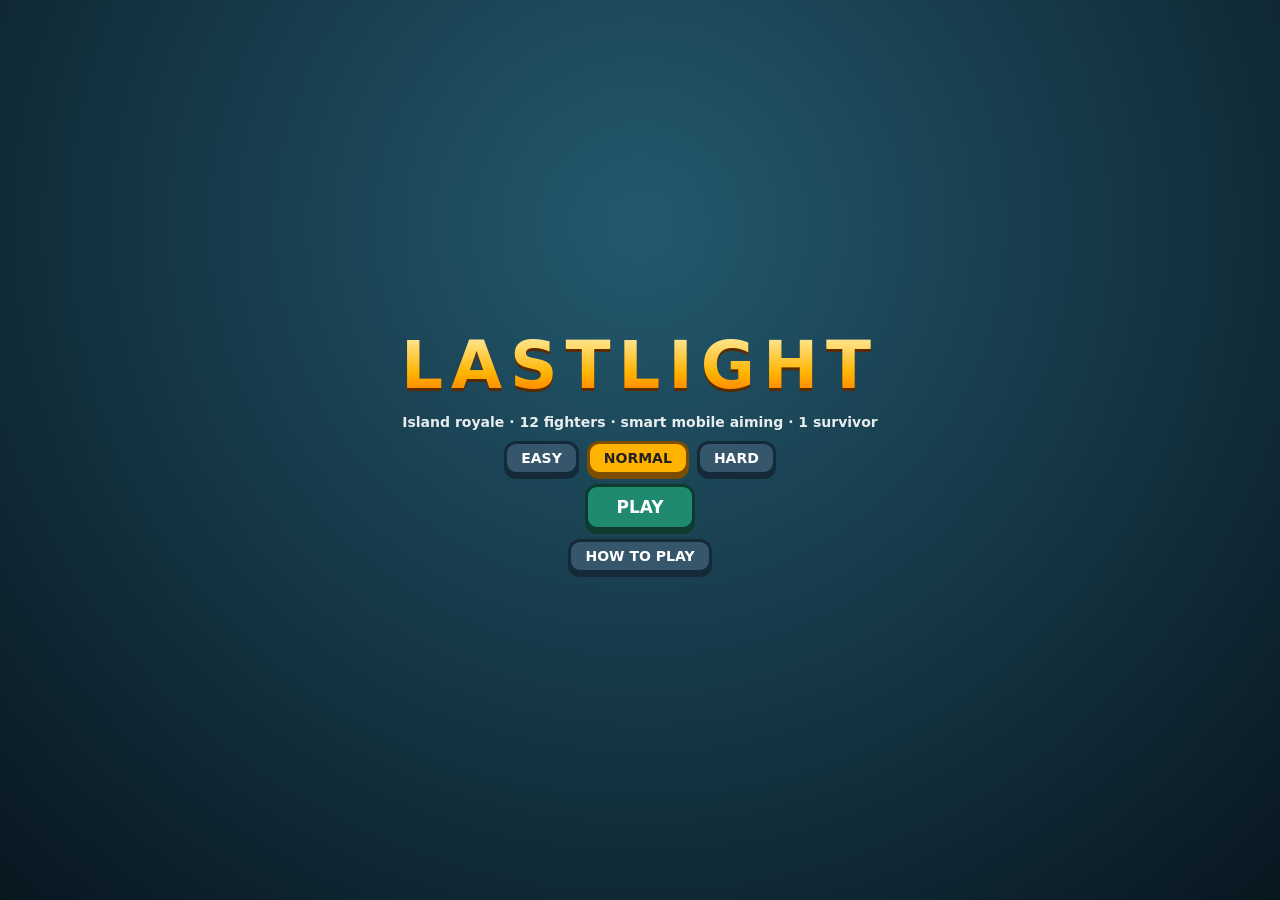
<file: index.html>
<!DOCTYPE html><html lang="en"><head><meta charset="utf-8"><meta name="viewport" content="width=device-width,initial-scale=1,maximum-scale=1,user-scalable=no,viewport-fit=cover"><title>LASTLIGHT</title><style>
html,body{margin:0;height:100%;overflow:hidden;background:#2b7aa8;font:600 15px system-ui,sans-serif;color:#fff;-webkit-user-select:none;user-select:none;-webkit-touch-callout:none}
canvas{position:fixed;inset:0;width:100%;height:100%;touch-action:none;display:block}
#ov,#rot{position:fixed;inset:0;display:flex;flex-direction:column;align-items:center;justify-content:center;gap:9px;text-align:center;box-sizing:border-box;padding:env(safe-area-inset-top) env(safe-area-inset-right) env(safe-area-inset-bottom) env(safe-area-inset-left)}
#ov{background:radial-gradient(circle at 50% 25%,#23596e,#08161f)}#ov.p{background:rgba(5,15,22,.8)}#ov.h{display:none}
#rot{display:none;background:#08161f;font-size:20px;z-index:9}@media(orientation:portrait){#rot{display:flex}}
h1{margin:0;font:900 clamp(34px,9vw,66px) system-ui;letter-spacing:.12em;background:linear-gradient(#fff6c0,#ffb300 60%,#ff6a00);-webkit-background-clip:text;background-clip:text;color:transparent;filter:drop-shadow(0 3px 0 #5a2a00)}
p{margin:0;opacity:.9;max-width:560px;font-size:14px;line-height:1.35}
button{font:800 17px system-ui;color:#fff;background:#1f8a70;border:3px solid #0d3b2e;border-radius:12px;padding:10px 28px;box-shadow:0 4px 0 #0d3b2e}
button.s{background:#35566b;border-color:#142a38;box-shadow:0 4px 0 #142a38;padding:6px 14px;font-size:14px}button.on{background:#ffb300;color:#222;border-color:#7a4d00;box-shadow:0 4px 0 #7a4d00}button:active{transform:translateY(3px)}.r{display:flex;gap:8px}
</style></head><body><canvas id="c"></canvas><div id="ov"></div><div id="rot">Rotate your phone to landscape</div><script>
'use strict';
const $=i=>document.getElementById(i),cv=$('c'),cx=cv.getContext('2d'),ov=$('ov'),R=Math.random,TAU=6.2832,
cl=(v,a,b)=>v<a?a:v>b?b:v,rr=(a,b)=>a+R()*(b-a),D=(a,b)=>Math.hypot(a.x-b.x,a.y-b.y),
angD=(a,b)=>{let d=a-b;while(d>3.1416)d-=TAU;while(d<-3.1416)d+=TAU;return d},
hit=(a,b,m)=>a.x<b.x+b.w+m&&a.x+a.w+m>b.x&&a.y<b.y+b.h+m&&a.y+a.h+m>b.y,
cr=(x,y,q,r)=>(x-cl(x,r.x,r.x+r.w))**2+(y-cl(y,r.y,r.y+r.h))**2<q*q,
fmt=s=>{s=Math.max(0,Math.ceil(s));return(s/60|0)+':'+('0'+s%60).slice(-2)},
C=1500,IR=1420,SK=[.3,.55,.8],DN=['EASY','NORMAL','HARD'];
const WD={pick:{n:'Pickaxe',rate:.45,mag:1,rel:0,ammo:'',rng:56,mel:1,len:0},
pistol:{n:'Pistol',dmg:16,rate:.28,mag:12,rel:1.1,ammo:'l',spr:.05,spd:950,rng:520,pel:1,len:16,f:300},
smg:{n:'SMG',dmg:9,rate:.075,mag:30,rel:1.5,ammo:'l',spr:.1,spd:950,rng:420,pel:1,len:22,f:240},
ar:{n:'Rifle',dmg:15,rate:.12,mag:30,rel:1.9,ammo:'m',spr:.06,spd:1150,rng:720,pel:1,len:30,f:190},
shot:{n:'Shotgun',dmg:9,rate:.85,mag:6,rel:2.3,ammo:'s',spr:.2,spd:850,rng:300,pel:7,len:30,f:110},
snipe:{n:'Sniper',dmg:75,rate:1.3,mag:4,rel:2.6,ammo:'h',spr:.006,spd:2300,rng:1400,pel:1,len:40,f:90}},
RAR=[{n:'Common',c:'#b0bec5',m:1,w:50},{n:'Uncommon',c:'#66bb6a',m:1.12,w:28},{n:'Rare',c:'#42a5f5',m:1.25,w:14},{n:'Epic',c:'#ab47bc',m:1.4,w:6},{n:'Legendary',c:'#ffb300',m:1.6,w:2}],
PERS=[{dm:.45,ag:.9,hl:35,lr:450,c:'#e5533d'},{dm:1.1,ag:.35,hl:60,lr:550,c:'#4c8be0'},{dm:.7,ag:.25,hl:75,lr:650,c:'#3fb68b'},{dm:.8,ag:.5,hl:55,lr:950,c:'#e0a62b'}],
PH=[{r:950,h:60,s:40,d:1},{r:620,h:45,s:35,d:2},{r:380,h:35,s:28,d:4},{r:200,h:30,s:22,d:6},{r:60,h:20,s:15,d:9}],
LOC=[{n:'Ashen Harbor',x:C,y:2450,c:'#4f6f9f',k:5},{n:'Pinewatch',x:800,y:950,c:'#8b6b45',k:6},{n:'Rustyard',x:2250,y:900,c:'#b5582d',k:5},{n:'Echo Station',x:C,y:C,c:'#7d5cbc',k:4},{n:'Crown Hill',x:2250,y:2050,c:'#6f7782',k:5}],
RD=[[3,0],[3,1],[3,2],[3,4]],NM=['Nova','Rex','Vee','Kilo','Juno','Orb','Taz','Mira','Bolt','Echo','Fang'],
walls=[],bld=[],obs=[],items=[],chests=[],built=[],bullets=[],parts=[],feed=[],ents=[],LY=[walls,built],
cam={x:C,y:C},inp={fire:0,fe:0},ptr=new Map(),KY={};
let W=1,H=1,dpr=1,Z=1,U=40,SR=60,S='menu',diff=1,how=0,T=0,last=0,hint=0,hitT=0,port=0,p=null,zone=null,AC=null,vo=0,B={},SA={t:0,r:0,b:0,l:0},toast={t:0,s:''},autoFire=true,aimAssist=true,lockTarget=null;
try{const v=localStorage.getItem('ll_d');if(v!==null)diff=cl(+v|0,0,2);const af=localStorage.getItem('ll_auto');if(af!==null)autoFire=af==='1';const aa=localStorage.getItem('ll_assist');if(aa!==null)aimAssist=aa==='1'}catch(_){}
const wr=()=>{let q=R()*100;for(let i=0;i<5;i++)if((q-=RAR[i].w)<0)return i;return 0},
rl=fw=>{const q=R();if(fw||q<.3){const t=['smg','ar','ar','shot','snipe','pistol'][R()*6|0];return{k:'w',t,r:wr(),mg:WD[t].mag}}
 if(q<.62){const t='lmsh'[R()*4|0];return{k:'a',t,n:t==='s'?8:t==='h'?6:30}}return R()<.55?{k:'m',n:1}:{k:'p',n:1}};
/* ---------- audio ---------- */
function initAudio(){if(!AC)try{AC=new(window.AudioContext||window.webkitAudioContext)()}catch(_){}if(AC&&AC.state==='suspended')AC.resume().catch(()=>{})}
function snd(f,d,t,v,sl){try{if(!AC||vo>10)return;const o=AC.createOscillator(),g=AC.createGain(),n=AC.currentTime;o.type=t||'square';o.frequency.setValueAtTime(f,n);if(sl)o.frequency.exponentialRampToValueAtTime(Math.max(30,f*sl),n+d);g.gain.setValueAtTime(v||.04,n);g.gain.exponentialRampToValueAtTime(.0001,n+d);o.connect(g);g.connect(AC.destination);o.start(n);o.stop(n+d);vo++;o.onended=()=>vo--}catch(_){}}
/* ---------- world ---------- */
function house(b){const t=12,g=74,s=R()*4|0,{x,y,w,h,c}=b,wl=(X,Y,A,E)=>walls.push({x:X,y:Y,w:A,h:E,c}),
 sg=(i,X,Y,L,hz)=>{if(i!==s){hz?wl(X,Y,L,t):wl(X,Y,t,L);return}const o=rr(.2,.8)*(L-g)|0;if(hz){wl(X,Y,o,t);wl(X+o+g,Y,L-o-g,t)}else{wl(X,Y,t,o);wl(X,Y+o+g,t,L-o-g)}};
 sg(0,x,y,w,1);sg(2,x,y+h-t,w,1);sg(3,x,y,h,0);sg(1,x+w-t,y,h,0);if(w>190)wl(x+w*.35|0,y+h/2-6|0,w*.3|0,12)}
function genWorld(){for(const L of LOC){let n=0,t=0;while(n<L.k&&t++<90){const w=rr(150,250)|0,h=rr(130,200)|0,x=L.x+rr(-360,360)-w/2|0,y=L.y+rr(-300,300)-h/2|0,b={x,y,w,h,c:L.c};
 if(Math.hypot(x+w/2-C,y+h/2-C)>IR-170||bld.some(o=>hit(o,b,56)))continue;bld.push(b);house(b);n++}}}
function genMatch(){obs.length=items.length=chests.length=built.length=0;
 const ok=(x,y,m)=>Math.hypot(x-C,y-C)<IR-90&&!bld.some(b=>x>b.x-m&&x<b.x+b.w+m&&y>b.y-m&&y<b.y+b.h+m);
 for(let i=0,n=0;i<1200&&n<340;i++){let x,y;if(n<90){x=800+rr(-600,600);y=950+rr(-550,550)}else{const a=R()*TAU,d=Math.sqrt(R())*IR;x=C+Math.cos(a)*d;y=C+Math.sin(a)*d}
  if(ok(x,y,45)&&!obs.some(o=>Math.hypot(o.x-x,o.y-y)<70)){const k=n%4?1:0;obs.push({x,y,r:k?20:24,k,hp:k?5:7});n++}}
 for(const b of bld){chests.push({x:b.x+34,y:b.y+30,o:0});for(let i=1+(R()*2|0);i>0;i--)items.push({x:b.x+rr(40,b.w-40),y:b.y+rr(40,b.h-40),...rl()})}
 for(let i=0;i<70;i++){const a=R()*TAU,d=Math.sqrt(R())*(IR-120),x=C+Math.cos(a)*d,y=C+Math.sin(a)*d;if(ok(x,y,10))items.push({x,y,...rl()})}}
function resolve(e,r){for(const L of LY)for(const w of L){const nx=cl(e.x,w.x,w.x+w.w),ny=cl(e.y,w.y,w.y+w.h),dx=e.x-nx,dy=e.y-ny,q=dx*dx+dy*dy;if(q<r*r){if(q>1e-6){const d=Math.sqrt(q),k=(r-d)/d;e.x+=dx*k;e.y+=dy*k}else e.y-=r}}
 for(const o of obs){const dx=e.x-o.x,dy=e.y-o.y,m=r+o.r*.8;if(dx*dx+dy*dy<m*m){const d=Math.hypot(dx,dy)||1,k=(m-d)/d;e.x+=dx*k;e.y+=dy*k}}
 const dx=e.x-C,dy=e.y-C,d=Math.hypot(dx,dy);if(d>IR-30){const k=(IR-30)/d;e.x=C+dx*k;e.y=C+dy*k}}
function blockedAt(x,y){const t={x,y};resolve(t,16);return Math.abs(t.x-x)+Math.abs(t.y-y)>.5}
function segRect(x1,y1,x2,y2,r){if(Math.max(x1,x2)<r.x||Math.min(x1,x2)>r.x+r.w||Math.max(y1,y2)<r.y||Math.min(y1,y2)>r.y+r.h)return-1;
 const dx=x2-x1,dy=y2-y1;let a=0,b=1,q,s,t;for(let i=0;i<4;i++){q=i<1?-dx:i<2?dx:i<3?-dy:dy;s=i<1?x1-r.x:i<2?r.x+r.w-x1:i<3?y1-r.y:r.y+r.h-y1;
 if(q===0){if(s<0)return-1}else{t=s/q;if(q<0){if(t>b)return-1;if(t>a)a=t}else{if(t<a)return-1;if(t<b)b=t}}}return a}
function rayWall(x1,y1,x2,y2){let bt=2,bw=null;for(const L of LY)for(const w of L){const t=segRect(x1,y1,x2,y2,w);if(t>=0&&t<bt){bt=t;bw=w}}return bw?{t:bt,w:bw}:null}
function segCirc(x1,y1,x2,y2,cx_,cy,r){const dx=x2-x1,dy=y2-y1,l=dx*dx+dy*dy;let t=l?((cx_-x1)*dx+(cy-y1)*dy)/l:0;t=cl(t,0,1);const px=x1+dx*t-cx_,py=y1+dy*t-cy;return px*px+py*py<r*r}
/* ---------- combat ---------- */
const alive=()=>{let n=0;for(const e of ents)if(e.alive)n++;return n};
function spark(x,y,c,n){for(let i=0;i<n&&parts.length<200;i++){const a=R()*TAU,s=rr(40,200);parts.push({x,y,vx:Math.cos(a)*s,vy:Math.sin(a)*s,l:.3,c})}}
function noise(x,y,r,s){for(const b of ents)if(b.bot&&b!==s&&b.alive&&!b.bot.vis&&Math.hypot(b.x-x,b.y-y)<r&&R()<.6){b.bot.lk={x,y};b.bot.seen=0}}
function reload(e){const g=e.sl[e.cur];if(!g||e.rel>0)return;const w=WD[g.t];if(w.mel||g.mag>=w.mag||e.am[w.ammo]<=0)return;e.rel=w.rel;e.rg=g;e.hl=0;if(e===p)snd(140,.1,'triangle',.05)}
function shoot(e){const g=e.sl[e.cur];if(!g||!e.alive||e.cd>0||e.rel>0)return 0;const w=WD[g.t];
 if(w.mel){e.cd=w.rate;melee(e);return 1}
 if(g.mag<=0){reload(e);return 0}
 e.cd=w.rate*(e.bot?1.5-SK[diff]*.5:1);g.mag--;e.mf=.05;e.hl=0;
 for(let i=0;i<w.pel;i++){const a=e.a+(R()-.5)*2*(w.spr+e.err);bullets.push({x:e.x+Math.cos(e.a)*20,y:e.y+Math.sin(e.a)*20,vx:Math.cos(a)*w.spd,vy:Math.sin(a)*w.spd,l:w.rng/w.spd,dmg:w.dmg*RAR[g.r].m,o:e})}
 noise(e.x,e.y,650,e);if(e===p||D(e,p)<650)snd(w.f,.12,'sawtooth',.05,.4);if(g.mag<=0)reload(e);return 1}
function getAimTarget(){if(!p||!p.alive)return null;const g=p.sl[p.cur];if(!g)return null;const w=WD[g.t],range=w.mel?90:w.rng*.98,cone=w.mel?1.05:.72;let best=null,bs=Infinity;for(const e of ents){if(e===p||!e.alive)continue;const d=D(p,e);if(d>range||d<1)continue;const a=Math.atan2(e.y-p.y,e.x-p.x),delta=Math.abs(angD(a,p.a));if(delta>cone)continue;const wall=rayWall(p.x,p.y,e.x,e.y);if(wall&&wall.t<.985)continue;const score=delta*1.8+d/range*.35;if(score<bs){bs=score;best=e}}return best}
function melee(e){let h=0;for(const t of ents)if(t!==e&&t.alive&&D(e,t)<58&&Math.abs(angD(Math.atan2(t.y-e.y,t.x-e.x),e.a))<.9){hurt(t,22,e);h=1}
 for(let i=obs.length-1;i>=0;i--){const o=obs[i];if(D(e,o)<o.r+46&&Math.abs(angD(Math.atan2(o.y-e.y,o.x-e.x),e.a))<1){o.hp--;e.mats=Math.min(300,e.mats+(o.k?10:8));spark(o.x,o.y,o.k?'#7c5':'#aaa',5);if(e===p)snd(200,.07,'square',.05);if(o.hp<=0)obs.splice(i,1);h=1;break}}
 if(!h&&e===p)snd(110,.05,'triangle',.03)}
function hurt(e,d,s){if(!e.alive||S!=='play'||(s&&T<5))return;const a=Math.min(e.sh,d);e.sh-=a;e.hp-=d-a;e.hl=0;e.fl=.12;
 if(s&&s===p){p.dd+=d;hitT=.15;snd(900,.04,'square',.03)}if(e===p){snd(150,.1,'sawtooth',.07,.5);try{if(navigator.vibrate)navigator.vibrate(18)}catch(_){}}
 if(e.hp<=0){e.hp=0;e.alive=0;if(s&&s!==e)s.k++;feed.push({t:6,s:(s?s.nm:'The storm')+' eliminated '+e.nm});if(feed.length>4)feed.shift();drop(e);spark(e.x,e.y,'#f66',14);
  if(e===p)end(0);else if(p.alive&&alive()===1)end(1)}}
function drop(e){const at=()=>({x:e.x+rr(-26,26),y:e.y+rr(-26,26),cd:.6});
 for(let i=1;i<4;i++){const g=e.sl[i];if(g&&items.length<500)items.push({...at(),k:'w',t:g.t,r:g.r,mg:g.mag})}
 for(const t in e.am)if(e.am[t]>5)items.push({...at(),k:'a',t,n:Math.min(e.am[t],t==='s'||t==='h'?10:40)});
 if(e.med)items.push({...at(),k:'m',n:1});if(e.pot)items.push({...at(),k:'p',n:1})}
function startHeal(e){if(e.hl>0||!e.alive)return;if(e.hp<100&&e.med>0){e.hk='m';e.hl=3}else if(e.sh<100&&e.pot>0){e.hk='p';e.hl=2}else if(e===p){toast.t=1.5;toast.s='Nothing to heal'}}
function swap(e){e.bm=0;for(let i=1;i<=4;i++){const j=(e.cur+i)%4;if(e.sl[j]){e.cur=j;e.rel=0;break}}}
function spot(e){const c=Math.cos(e.a),s=Math.sin(e.a),hz=Math.abs(s)>Math.abs(c),gx=Math.round((e.x+c*72)/32)*32,gy=Math.round((e.y+s*72)/32)*32,r=hz?{x:gx-32,y:gy-7,w:64,h:14}:{x:gx-7,y:gy-32,w:14,h:64};
 r.ok=e.mats>=10&&Math.hypot(gx-C,gy-C)<IR-60&&!walls.some(w=>hit(w,r,0))&&!built.some(w=>hit(w,r,0))&&!ents.some(t=>t.alive&&cr(t.x,t.y,17,r))&&!obs.some(o=>cr(o.x,o.y,o.r,r));return r}
function put(e,r){built.push({x:r.x,y:r.y,w:r.w,h:r.h,hp:200,max:200,c:'#c89b5a'});e.mats-=10;if(built.length>70)built.shift();if(e===p||D(e,p)<600)snd(300,.08,'square',.05,.6)}
function wallFor(b){const r=spot(b);if(r.ok)put(b,r)}
/* ---------- loot ---------- */
function give(e,it){
 if(it.k==='a'){if(e.am[it.t]>=240)return 0;e.am[it.t]+=it.n;return 1}
 if(it.k==='m'){if(e.med>=4)return 0;e.med++;return 1}
 if(it.k==='p'){if(e.pot>=4)return 0;e.pot++;return 1}
 let s=-1;for(let i=1;i<4;i++)if(!e.sl[i]){s=i;break}
 if(s<0){let m=9;for(let i=1;i<4;i++)if(e.sl[i].r<m){m=e.sl[i].r;s=i}if(m>=it.r)return 0;const o=e.sl[s];if(items.length<500)items.push({x:e.x,y:e.y,k:'w',t:o.t,r:o.r,mg:o.mag,cd:2})}
 e.sl[s]={t:it.t,r:it.r,mag:it.mg};if(e.cur===0||s===e.cur){e.cur=s;e.rel=0}return 1}
const iname=it=>it.k==='w'?RAR[it.r].n+' '+WD[it.t].n:it.k==='a'?'Ammo +'+it.n:it.k==='m'?'Medkit':'Shield potion';
function pickups(dt){
 for(let i=items.length-1;i>=0;i--){const it=items[i];if(it.cd>0){it.cd-=dt;continue}
  for(const e of ents)if(e.alive&&Math.abs(e.x-it.x)<30&&Math.abs(e.y-it.y)<30&&D(e,it)<30&&give(e,it)){if(e===p){toast.t=1.5;toast.s='+ '+iname(it)}items.splice(i,1);if(e===p)snd(660,.08,'sine',.05);break}}
 for(const c of chests)if(!c.o)for(const e of ents)if(e.alive&&D(e,c)<40){c.o=1;for(let i=0;i<3;i++)items.push({x:c.x+rr(-34,34),y:c.y+rr(-24,40),cd:.3,...rl(i===0)});if(D(e,p)<500)snd(420,.2,'triangle',.06,1.8);break}}
function updEnt(e,dt){e.cd-=dt;e.mf-=dt;e.fl-=dt;
 if(e.rel>0){e.rel-=dt;if(e.rel<=0){e.rel=0;const g=e.rg;if(g&&g===e.sl[e.cur]){const w=WD[g.t],n=Math.min(w.mag-g.mag,e.am[w.ammo]);g.mag+=n;e.am[w.ammo]-=n}}}
 if(e.hl>0){e.hl-=dt;if(e.hl<=0){e.hl=0;if(e.hk==='m'&&e.med>0){e.med--;e.hp=Math.min(100,e.hp+75)}else if(e.hk==='p'&&e.pot>0){e.pot--;e.sh=Math.min(100,e.sh+50)}if(e===p)snd(520,.15,'sine',.06,1.5)}}
 e.x+=e.vx*dt;e.y+=e.vy*dt;resolve(e,15)}
/* ---------- bots ---------- */
function mk(nm,bot){const q=spawnPos(),e={nm,x:q.x,y:q.y,vx:0,vy:0,a:R()*TAU,hp:100,sh:0,sl:[{t:'pick',r:0,mag:1},{t:'pistol',r:0,mag:12},null,null],cur:1,am:{l:36,m:0,s:0,h:0},med:0,pot:0,mats:30,alive:1,k:0,dd:0,cd:0,rel:0,rg:null,hl:0,hk:'m',fl:0,mf:0,err:0,bm:0,c:'#f4d03f'};
 if(bot){const P=PERS[R()*4|0];e.c=P.c;e.bot={P,st:'roam',sd:0,tm:R()*.3,tg:null,lk:null,seen:99,vis:0,rt:0,bt:0,strT:0,str:1,wt:0,mv:null,sp:1,rg:null,rgT:0,lt:null,ltT:0,skip:new Set(),px:e.x,py:e.y,sk:0,un:0,ua:0}}return e}
function spawnPos(){for(let i=0;i<80;i++){const a=R()*TAU,d=Math.sqrt(R())*(IR-200),q={x:C+Math.cos(a)*d,y:C+Math.sin(a)*d};if(!blockedAt(q.x,q.y)&&ents.every(e=>D(e,q)>420))return q}return{x:C,y:C+600}}
function selBest(e,d){let bi=0,bs=-1;e.sl.forEach((g,i)=>{if(!g)return;const w=WD[g.t];let s;if(w.mel)s=d<60?40:1;else{if(g.mag<=0&&e.am[w.ammo]<=0)return;s=w.dmg*w.pel*RAR[g.r].m/w.rate;if(d>w.rng)s*=.25;if(g.t==='snipe'&&d<150)s*=.4;if(g.t==='shot'&&d>260)s*=.35}if(s>bs){bs=s;bi=i}});if(bi!==e.cur){e.cur=bi;e.rel=0}}
function steer(b,a){for(const o of[0,.5,-.5,1,-1,1.6,-1.6]){const q=a+o;if(!blockedAt(b.x+Math.cos(q)*34,b.y+Math.sin(q)*34))return q}return a+3}
function roamPt(){const z=zone,t=z.i<PH.length?{x:z.nx,y:z.ny,r:z.nr}:z,c=bld.filter(b=>Math.hypot(b.x+b.w/2-t.x,b.y+b.h/2-t.y)<t.r*.9);
 if(c.length&&R()<.7){const b=c[R()*c.length|0];return{x:b.x+b.w/2,y:b.y+b.h+30}}const a=R()*TAU,d=Math.sqrt(R())*t.r*.8;return{x:t.x+Math.cos(a)*d,y:t.y+Math.sin(a)*d}}
function pickLoot(b){const B=b.bot,hold=b.sl.filter(g=>g&&g.t!=='pick'),minR=hold.length>=3?Math.min(...hold.map(g=>g.r)):-1,nd=new Set(hold.map(g=>WD[g.t].ammo));let best=null,bs=8;
 const ev=(o,v)=>{if(B.skip.has(o))return;const d=D(b,o);if(d>B.P.lr)return;const s=v-d*.08;if(s>bs){bs=s;best=o}};
 for(const it of items){if(it.cd>0)continue;let v=0;if(it.k==='w')v=(hold.length<3||it.r>minR)?60+it.r*12-(it.t==='pistol'?30:0):0;else if(it.k==='a')v=nd.has(it.t)&&b.am[it.t]<60?55:6;else if(it.k==='m')v=b.med<2?48:0;else v=b.pot<2?42:0;if(v)ev(it,v)}
 for(const c of chests)if(!c.o)ev(c,62);return best}
function think(b){const B=b.bot,P=B.P,K=SK[diff],z=zone;let tg=null,bd=1e9;
 for(const e of ents)if(e!==b&&e.alive){const d=D(b,e);if(d<650&&d<bd&&!rayWall(b.x,b.y,e.x,e.y)){bd=d;tg=e}}
 B.vis=tg?1:0;if(tg){if(B.tg!==tg)B.rt=rr(.2,.6)*(1.4-K);B.tg=tg;B.seen=0;B.lk={x:tg.x,y:tg.y}}else if(B.seen>8){B.tg=null;B.lk=null}
 if(B.wt<=0){selBest(b,tg?bd:300);B.wt=1.2}
 const dz=Math.hypot(b.x-z.x,b.y-z.y),fin=z.i>=PH.length,danger=dz>z.r-50||(!fin&&(z.ph==='shr'||z.t<14)&&Math.hypot(b.x-z.nx,b.y-z.ny)>z.nr-50),need=b.hp<P.hl&&(b.med>0||(b.sh<50&&b.pot>0));let st;
 if(danger&&(!tg||bd>220))st='zone';else if(need&&(!tg||bd>450))st='heal';else if(tg&&(b.hp>38||P.ag>.6||tg.hp<30))st='fight';else if(tg)st='flee';else if(B.lk&&B.seen<8)st='search';
 else{const t=pickLoot(b);if(t){if(B.lt!==t)B.ltT=0;B.lt=t;st='loot'}else st='roam'}
 if(st!==B.st&&(B.sd<=0||st==='fight'||st==='zone')){B.st=st;B.sd=.8}
 let ang=null,sp=1;const tgt=B.tg;
 switch(B.st){
 case'zone':{const t=fin?z:{x:z.nx,y:z.ny};ang=Math.atan2(t.y-b.y,t.x-b.x);sp=1.1;break}
 case'heal':if(!(b.hl>0))startHeal(b);break;
 case'fight':{if(!tgt||!tgt.alive)break;const d=D(b,tgt),w=WD[b.sl[b.cur].t],ideal=w.mel?30:cl(w.rng*.55*P.dm,110,700),to=Math.atan2(tgt.y-b.y,tgt.x-b.x);if(B.strT<=0){B.str=-B.str;B.strT=rr(.8,2.2)}
  ang=b.rel>0?to+3.14+B.str*.6:d>ideal+90?to:d<ideal-110?to+3.1416:to+B.str*1.5708;sp=.9;if(b.hp<55&&B.bt<=0&&b.mats>=10&&B.vis){B.bt=7;wallFor(b)}break}
 case'flee':{if(!tgt)break;ang=Math.atan2(b.y-tgt.y,b.x-tgt.x);sp=1.1;break}
 case'search':{const t=B.lk;if(!t)break;if(Math.hypot(t.x-b.x,t.y-b.y)<60){B.lk=null;B.seen=99}else ang=Math.atan2(t.y-b.y,t.x-b.x);break}
 case'loot':{const t=B.lt;if(!t||t.o||!(items.includes(t)||chests.includes(t))){B.lt=null;break}ang=Math.atan2(t.y-b.y,t.x-b.x);if((B.ltT+=.25)>10){B.skip.add(t);B.lt=null;B.ltT=0}break}
 default:{B.rgT-=.25;if(!B.rg||B.rgT<=0||Math.hypot(B.rg.x-b.x,B.rg.y-b.y)<80){B.rg=roamPt();B.rgT=rr(8,16)}ang=Math.atan2(B.rg.y-b.y,B.rg.x-b.x);sp=.9}}
 if(ang!==null&&B.st!=='fight'){if(Math.hypot(b.x-B.px,b.y-B.py)<10){if(++B.sk>=3){B.un=1;B.ua=ang+(R()<.5?1:-1)*rr(1.2,2.2);B.sk=0}}else B.sk=0}else B.sk=0;
 B.px=b.x;B.py=b.y;B.mv=ang===null?null:B.un>0?B.ua:steer(b,ang);B.sp=sp}
function act(b,dt){const B=b.bot,K=SK[diff],g=b.sl[b.cur],w=WD[g.t];B.seen+=dt;B.rt-=dt;B.bt-=dt;B.strT-=dt;B.sd-=dt;B.un-=dt;B.wt-=dt;B.tm-=dt;
 if(B.tm<=0){B.tm=rr(.22,.3);think(b)}
 const tg=B.tg;let vx=0,vy=0;
 if(B.st==='fight'&&B.vis&&tg&&tg.alive){const want=Math.atan2(tg.y-b.y,tg.x-b.x),df=angD(want,b.a),ts=(3+K*8)*dt;b.a+=cl(df,-ts,ts);b.err=(1-K)*.14+.01;
  if(B.rt<=0&&Math.abs(df)<.14&&D(b,tg)<(w.rng||60)*1.05)shoot(b)}
 else if(B.mv!==null)b.a+=cl(angD(B.mv,b.a),-9*dt,9*dt);
 if(!B.vis&&!w.mel&&g.mag<w.mag*.5)reload(b);
 if(B.mv!==null&&b.hl<=0){const s=(175+K*30)*B.sp;vx=Math.cos(B.mv)*s;vy=Math.sin(B.mv)*s}
 b.vx+=(vx-b.vx)*Math.min(1,dt*8);b.vy+=(vy-b.vy)*Math.min(1,dt*8)}
/* ---------- storm ---------- */
function pick(){const z=zone,q=PH[z.i],a=R()*TAU,d=Math.sqrt(R())*(z.r-q.r)*.9;z.nr=q.r;z.nx=z.x+Math.cos(a)*d;z.ny=z.y+Math.sin(a)*d;z.t=q.h}
function updZone(dt){const z=zone;z.t-=dt;
 if(z.i<PH.length){const q=PH[z.i];
  if(z.ph==='hold'){if(z.t<=0){z.ph='shr';z.t=q.s;z.ox=z.x;z.oy=z.y;z.or=z.r}}
  else{const k=1-Math.max(0,z.t)/q.s;z.x=z.ox+(z.nx-z.ox)*k;z.y=z.oy+(z.ny-z.oy)*k;z.r=z.or+(z.nr-z.or)*k;if(z.t<=0){z.x=z.nx;z.y=z.ny;z.r=z.nr;z.i++;z.ph='hold';if(z.i<PH.length)pick()}}}
 z.dt+=dt;if(z.dt>=1){z.dt-=1;const dm=PH[Math.min(z.i,PH.length-1)].d;for(const e of ents)if(e.alive&&Math.hypot(e.x-z.x,e.y-z.y)>z.r)hurt(e,dm,null)}}
/* ---------- match lifecycle ---------- */
function clearInput(){ptr.clear();inp.fire=0;inp.fe=0;for(const k in KY)KY[k]=0}
function show(h,c){ov.className=c||'';ov.innerHTML=h}
function menu(){S='menu';show('<h1>LASTLIGHT</h1><p>Island royale · 12 fighters · smart mobile aiming · 1 survivor</p><div class=r>'+DN.map((n,i)=>'<button class="s'+(i===diff?' on':'')+'" data-a=d'+i+'>'+n+'</button>').join('')+'</div><button data-a=play>PLAY</button><button class=s data-a=how>HOW TO PLAY</button>'+(how?'<p>Landscape controls: left thumb moves, right thumb aims. Hold the right aim stick near an enemy for aim assist; with AUTO ON, it fires for you. Hold FIRE to keep shooting manually, even with slower guns. Open chests, collect weapons/ammo/heals, harvest trees and rocks with the Pickaxe, build walls, and stay inside the storm. Last one alive wins.</p>':''))}
function start(){clearInput();genMatch();ents.length=bullets.length=parts.length=feed.length=0;
 p=mk('You',0);ents.push(p);for(const n of NM)ents.push(mk(n,1));
 zone={x:C,y:C,r:IR,i:0,ph:'hold',t:60,dt:0};pick();T=0;hint=18;hitT=0;lockTarget=null;toast.t=0;cam.x=p.x;cam.y=p.y;S='play';ov.className='h';
 try{const d=document.documentElement,f=d.requestFullscreen||d.webkitRequestFullscreen;if(f){const r=f.call(d);if(r&&r.catch)r.catch(()=>{})}}catch(_){}}
function pause(){if(S!=='play')return;S='pause';clearInput();show('<h1 style="font-size:44px">PAUSED</h1><button data-a=res>RESUME</button><button class=s data-a=re>RESTART</button><button class=s data-a=menu>MENU</button>','p')}
function end(win){if(S!=='play')return;S='end';const a=win?1:alive()+1;clearInput();snd(win?660:120,.5,'triangle',.08,win?2:.4);
 show('<h1 style="font-size:48px">'+(win?'VICTORY':'ELIMINATED')+'</h1><p style="font-size:20px">'+(win?'Last one standing!':'You placed #'+a+' of 12')+'</p><p>Eliminations '+p.k+' · Damage '+(p.dd|0)+' · Survived '+fmt(T)+'</p><div class=r><button data-a=again>PLAY AGAIN</button><button class=s data-a=menu>MENU</button></div>','p')}
ov.addEventListener('click',e=>{const a=e.target.dataset&&e.target.dataset.a;if(!a)return;initAudio();
 if(a==='play'||a==='again'||a==='re')start();else if(a==='how'){how=!how;menu()}else if(a[0]==='d'){diff=+a[1];try{localStorage.setItem('ll_d',diff)}catch(_){}menu()}else if(a==='res'){ov.className='h';S='play'}else if(a==='menu')menu()});
/* ---------- input ---------- */
const has=r=>{for(const q of ptr.values())if(q.r===r)return 1;return 0};
function aimAt(x,y){p.a=Math.atan2(y-((p.y-cam.y)*Z+H/2),x-((p.x-cam.x)*Z+W/2))}
function pdown(e){if(S!=='play'||W<H)return;e.preventDefault();const id=e.pointerId;if(ptr.has(id))return;const x=e.clientX,y=e.clientY;let role=null;
 for(const k in B)if(Math.hypot(x-B[k].x,y-B[k].y)<=B[k].r*1.12){role=k;break}
 if(!role){if(e.pointerType==='mouse'){aimAt(x,y);inp.fire=1;inp.fe=.18;ptr.set(id,{r:'mouse'});return}role=x<W/2?'mv':'aim';if(has(role))return}
 ptr.set(id,{r:role,ox:x,oy:y,x,y});try{cv.setPointerCapture(id)}catch(_){}
 if(role==='fire'){inp.fire=1;inp.fe=.18}else if(role==='auto'){autoFire=!autoFire;try{localStorage.setItem('ll_auto',autoFire?'1':'0')}catch(_){}toast.t=1.2;toast.s='SMART FIRE '+(autoFire?'ON':'OFF')}else if(role==='reload')reload(p);else if(role==='swap')swap(p);else if(role==='heal')startHeal(p);else if(role==='build')p.bm=!p.bm;else if(role==='pause')pause()}
function pmove(e){if(e.pointerType==='mouse'&&S==='play'&&p&&p.alive)aimAt(e.clientX,e.clientY);const q=ptr.get(e.pointerId);if(q&&q.r!=='mouse'){q.x=e.clientX;q.y=e.clientY}}
function pup(e){const q=ptr.get(e.pointerId);if(!q)return;ptr.delete(e.pointerId);if(q.r==='fire'||q.r==='mouse')inp.fire=0}
for(const[n,f]of[['pointerdown',pdown],['pointermove',pmove],['pointerup',pup],['pointercancel',pup],['lostpointercapture',pup]])cv.addEventListener(n,f,{passive:false});
addEventListener('contextmenu',e=>e.preventDefault());addEventListener('pointerdown',initAudio,{capture:true,passive:true});addEventListener('blur',clearInput);
document.addEventListener('visibilitychange',()=>{if(document.hidden){clearInput();pause()}});
addEventListener('keydown',e=>{const k=e.key.toLowerCase();KY[k]=1;if(S!=='play')return;if(k==='r')reload(p);else if(k==='q')swap(p);else if(k==='h')startHeal(p);else if(k==='b')p.bm=!p.bm;else if(k==='escape')pause();else if(k==='f'){autoFire=!autoFire;try{localStorage.setItem('ll_auto',autoFire?'1':'0')}catch(_){}}else if(k>='1'&&k<='4'&&p.sl[+k-1]){p.cur=+k-1;p.rel=0}});
addEventListener('keyup',e=>{KY[e.key.toLowerCase()]=0});
/* ---------- update ---------- */
function updPlayer(dt){const e=p;if(!e.alive)return;let mx=0,my=0;lockTarget=null;
 for(const q of ptr.values()){if(q.r!=='mv'&&q.r!=='aim')continue;let dx=q.x-q.ox,dy=q.y-q.oy;const d=Math.hypot(dx,dy);if(d>SR){q.ox+=dx/d*(d-SR);q.oy+=dy/d*(d-SR);dx=q.x-q.ox;dy=q.y-q.oy}
  const l=Math.hypot(dx,dy),m=Math.min(1,l/SR);if(m<.16)continue;
  if(q.r==='mv'){const k=(m-.16)/.84;mx=dx/l*k;my=dy/l*k}else e.a+=angD(Math.atan2(dy,dx),e.a)*Math.min(1,dt*22)}
 const aiming=has('aim');
 if(aimAssist&&aiming&&!e.bm){lockTarget=getAimTarget();if(lockTarget){const ta=Math.atan2(lockTarget.y-e.y,lockTarget.x-e.x);e.a+=angD(ta,e.a)*Math.min(1,dt*8)}}
 if(!mx&&!my){mx=(KY.d||KY.arrowright?1:0)-(KY.a||KY.arrowleft?1:0);my=(KY.s||KY.arrowdown?1:0)-(KY.w||KY.arrowup?1:0);const l=Math.hypot(mx,my);if(l>1){mx/=l;my/=l}}
 const sp=205*(e.hl>0?.55:1);e.vx+=(mx*sp-e.vx)*Math.min(1,dt*16);e.vy+=(my*sp-e.vy)*Math.min(1,dt*16);
 inp.fe=Math.max(0,inp.fe-dt);const w=WD[e.sl[e.cur].t];
 if(e.bm){if(inp.fe>0){const r=spot(e);if(r.ok){put(e,r);inp.fe=0}}}
 else{if(inp.fire)shoot(e);if(autoFire&&aiming&&lockTarget&&Math.abs(angD(Math.atan2(lockTarget.y-e.y,lockTarget.x-e.x),e.a))<.22)shoot(e)}}
function updBullets(dt){for(let i=bullets.length-1;i>=0;i--){const b=bullets[i],nx=b.x+b.vx*dt,ny=b.y+b.vy*dt;let dead=(b.l-=dt)<=0,ex=nx,ey=ny;const h=rayWall(b.x,b.y,nx,ny);if(h){ex=b.x+(nx-b.x)*h.t;ey=b.y+(ny-b.y)*h.t}
 if(!dead){for(const e of ents)if(e.alive&&e!==b.o&&segCirc(b.x,b.y,ex,ey,e.x,e.y,15)){hurt(e,b.dmg,b.o);spark(ex,ey,'#d33',4);dead=true;break}
  if(!dead&&h){const w=h.w;if(w.max){w.hp-=b.dmg;if(w.hp<=0){built.splice(built.indexOf(w),1);spark(ex,ey,'#c9a',10);snd(90,.2,'sawtooth',.08)}}spark(ex,ey,'#ffd',3);dead=true}}
 b.x=nx;b.y=ny;if(dead)bullets.splice(i,1)}}
function update(dt){T+=dt;hint-=dt;hitT-=dt;toast.t-=dt;updPlayer(dt);
 for(const e of ents)if(e.alive){if(e.bot)act(e,dt);updEnt(e,dt)}
 pickups(dt);updBullets(dt);updZone(dt);
 for(let i=parts.length-1;i>=0;i--){const q=parts[i];q.x+=q.vx*dt;q.y+=q.vy*dt;if((q.l-=dt)<=0)parts.splice(i,1)}
 for(let i=feed.length-1;i>=0;i--)if((feed[i].t-=dt)<=0)feed.splice(i,1);
 cam.x+=(p.x-cam.x)*Math.min(1,dt*9);cam.y+=(p.y-cam.y)*Math.min(1,dt*9)}
/* ---------- render ---------- */
const vis=(x,y,m)=>Math.abs(x-cam.x)<W/2/Z+m&&Math.abs(y-cam.y)<H/2/Z+m;
function tx(s,x,y,z,c,a){cx.font='800 '+z+'px system-ui,sans-serif';cx.textAlign=a||'left';cx.textBaseline='middle';cx.lineWidth=z/5;cx.strokeStyle='rgba(0,0,0,.7)';cx.strokeText(s,x,y);cx.fillStyle=c||'#fff';cx.fillText(s,x,y)}
function bar(x,y,w,h,f,c,s){cx.fillStyle='rgba(0,0,0,.55)';cx.fillRect(x,y,w,h);cx.fillStyle=c;cx.fillRect(x,y,w*cl(f,0,1),h);cx.strokeStyle='#000';cx.lineWidth=2;cx.strokeRect(x,y,w,h);if(s)tx(s,x+w/2,y+h/2+1,h*.78,'#fff','center')}
function drawItem(it){const c=it.k==='w'?RAR[it.r].c:it.k==='a'?'#ffd54f':it.k==='m'?'#fff':'#4aa3ff';cx.beginPath();cx.arc(it.x,it.y,12,0,TAU);cx.fillStyle=c;cx.fill();cx.lineWidth=3;cx.strokeStyle='#222';cx.stroke();
 cx.fillStyle='#222';cx.font='800 11px system-ui';cx.textAlign='center';cx.textBaseline='middle';cx.fillText(it.k==='w'?WD[it.t].n.slice(0,2):it.k==='a'?it.t.toUpperCase():it.k==='m'?'+':'SP',it.x,it.y+1)}
function drawEnt(e){const g=e.sl[e.cur],w=WD[g.t];cx.save();cx.translate(e.x,e.y);cx.fillStyle='rgba(0,0,0,.25)';cx.beginPath();cx.arc(3,5,15,0,TAU);cx.fill();cx.rotate(e.a);
 if(!w.mel){cx.fillStyle='#222';cx.fillRect(8,-4,w.len,8);cx.fillStyle=RAR[g.r].c;cx.fillRect(11,-2,w.len-5,4)}else{const s=e.cd>.3;cx.strokeStyle='#6b4a2a';cx.lineWidth=4;cx.beginPath();cx.moveTo(8,8);cx.lineTo(s?34:26,s?-8:6);cx.stroke()}
 cx.fillStyle='#f0c48a';cx.strokeStyle='#222';cx.lineWidth=2.5;for(const s of[-1,1]){cx.beginPath();cx.arc(15,s*9,5,0,TAU);cx.fill();cx.stroke()}
 cx.fillStyle=e.c;cx.lineWidth=3;cx.beginPath();cx.arc(0,0,14,0,TAU);cx.fill();cx.stroke();cx.fillStyle='#f0c48a';cx.beginPath();cx.arc(2,0,7,0,TAU);cx.fill();
 if(e.mf>0&&!w.mel){cx.fillStyle='#ffe28a';cx.beginPath();cx.arc(10+w.len,0,7,0,TAU);cx.fill()}
 if(e.fl>0){cx.fillStyle='rgba(255,255,255,.6)';cx.beginPath();cx.arc(0,0,14,0,TAU);cx.fill()}cx.restore();
 if(e!==p&&(e.hp<100||e.sh>0))bar(e.x-16,e.y-27,32,5,e.hp/100,'#e55','');
 if(e.hl>0){cx.strokeStyle='#8f8';cx.lineWidth=3;cx.beginPath();cx.arc(e.x,e.y,20,-1.57,-1.57+TAU*(1-e.hl/(e.hk==='m'?3:2)));cx.stroke()}}
function world(){const hw=W/2/Z,hh=H/2/Z,z=zone;cx.setTransform(dpr*Z,0,0,dpr*Z,dpr*(W/2-cam.x*Z),dpr*(H/2-cam.y*Z));
 cx.fillStyle='#e9d9a2';cx.beginPath();cx.arc(C,C,IR,0,TAU);cx.fill();cx.fillStyle='#86b85c';cx.beginPath();cx.arc(C,C,IR-34,0,TAU);cx.fill();cx.save();cx.clip();
 cx.strokeStyle='rgba(0,0,0,.07)';cx.lineWidth=2;cx.beginPath();
 for(let x=Math.floor((cam.x-hw)/110)*110;x<cam.x+hw;x+=110){cx.moveTo(x,cam.y-hh);cx.lineTo(x,cam.y+hh)}
 for(let y=Math.floor((cam.y-hh)/110)*110;y<cam.y+hh;y+=110){cx.moveTo(cam.x-hw,y);cx.lineTo(cam.x+hw,y)}cx.stroke();
 cx.strokeStyle='#cdb988';cx.lineWidth=60;cx.lineCap='round';cx.beginPath();for(const r of RD){cx.moveTo(LOC[r[0]].x,LOC[r[0]].y);cx.lineTo(LOC[r[1]].x,LOC[r[1]].y)}cx.stroke();cx.restore();
 cx.fillStyle='#ddd6c4';for(const b of bld)if(vis(b.x+b.w/2,b.y+b.h/2,260))cx.fillRect(b.x,b.y,b.w,b.h);
 cx.fillStyle='rgba(255,255,255,.55)';cx.font='800 44px system-ui';cx.textAlign='center';cx.textBaseline='middle';for(const L of LOC)if(vis(L.x,L.y-340,500))cx.fillText(L.n,L.x,L.y-340);
 for(const c of chests)if(vis(c.x,c.y,40)){cx.fillStyle=c.o?'#6b5320':'#e0b13a';cx.strokeStyle='#222';cx.lineWidth=3;cx.fillRect(c.x-16,c.y-11,32,22);cx.strokeRect(c.x-16,c.y-11,32,22);if(!c.o){cx.fillStyle='#fff3b0';cx.fillRect(c.x-3,c.y-11,6,22)}}
 for(const it of items)if(vis(it.x,it.y,30))drawItem(it);
 for(const o of obs)if(!o.k&&vis(o.x,o.y,40)){cx.fillStyle='#8d949b';cx.strokeStyle='#2b2f33';cx.lineWidth=4;cx.beginPath();cx.arc(o.x,o.y,o.r*(.6+.4*o.hp/7),0,TAU);cx.fill();cx.stroke();cx.fillStyle='rgba(255,255,255,.25)';cx.beginPath();cx.arc(o.x-6,o.y-6,o.r*.4,0,TAU);cx.fill()}
 const wv=w=>vis(w.x+w.w/2,w.y+w.h/2,Math.max(w.w,w.h));
 cx.fillStyle='#1a1a1a';for(const L of LY)for(const w of L)if(wv(w))cx.fillRect(w.x-3,w.y-3,w.w+6,w.h+6);
 for(const L of LY)for(const w of L)if(wv(w)){cx.globalAlpha=w.max?.45+.55*w.hp/w.max:1;cx.fillStyle=w.c;cx.fillRect(w.x,w.y,w.w,w.h)}cx.globalAlpha=1;
 for(const e of ents)if(e.alive&&vis(e.x,e.y,50))drawEnt(e);
  if(lockTarget&&lockTarget.alive){cx.save();cx.strokeStyle=autoFire?'#6dff85':'#ffe16b';cx.lineWidth=3;cx.setLineDash([6,4]);cx.beginPath();cx.arc(lockTarget.x,lockTarget.y,25+Math.sin(T*12)*2,0,TAU);cx.stroke();cx.setLineDash([]);cx.beginPath();cx.moveTo(lockTarget.x-9,lockTarget.y);cx.lineTo(lockTarget.x+9,lockTarget.y);cx.moveTo(lockTarget.x,lockTarget.y-9);cx.lineTo(lockTarget.x,lockTarget.y+9);cx.stroke();cx.restore()}
  cx.lineWidth=3;cx.strokeStyle='#ffe9a0';cx.beginPath();for(const b of bullets){cx.moveTo(b.x-b.vx*.025,b.y-b.vy*.025);cx.lineTo(b.x,b.y)}cx.stroke();
 for(const o of obs)if(o.k&&vis(o.x,o.y,50)){cx.globalAlpha=D(p,o)<44?.45:.96;cx.fillStyle='#4a7c3a';cx.strokeStyle='#243d1c';cx.lineWidth=4;cx.beginPath();cx.arc(o.x,o.y,20+16*o.hp/5,0,TAU);cx.fill();cx.stroke();cx.fillStyle='#3d6a2f';cx.beginPath();cx.arc(o.x,o.y,14,0,TAU);cx.fill();cx.fillStyle='#5c3d22';cx.beginPath();cx.arc(o.x,o.y,6,0,TAU);cx.fill()}cx.globalAlpha=1;
 for(const q of parts){cx.globalAlpha=Math.max(0,q.l/.3);cx.fillStyle=q.c;cx.fillRect(q.x-2,q.y-2,4,4)}cx.globalAlpha=1;
 cx.fillStyle='rgba(210,50,30,.33)';cx.beginPath();cx.rect(cam.x-hw-20,cam.y-hh-20,hw*2+40,hh*2+40);cx.moveTo(z.x+z.r,z.y);cx.arc(z.x,z.y,z.r,0,TAU);cx.fill('evenodd');
 cx.lineWidth=4;cx.strokeStyle='#ff6a4d';cx.beginPath();cx.arc(z.x,z.y,z.r,0,TAU);cx.stroke();
 if(z.i<PH.length){cx.strokeStyle='rgba(255,255,255,.7)';cx.lineWidth=3;cx.beginPath();cx.arc(z.nx,z.ny,z.nr,0,TAU);cx.stroke()}
 if(p.alive){const c=Math.cos(p.a),s=Math.sin(p.a);cx.strokeStyle=hitT>0?'#ff5252':'rgba(255,255,255,.45)';cx.lineWidth=2;cx.beginPath();cx.moveTo(p.x+c*40,p.y+s*40);cx.lineTo(p.x+c*95,p.y+s*95);cx.stroke();cx.beginPath();cx.arc(p.x+c*110,p.y+s*110,8,0,TAU);cx.stroke();
  if(p.bm){const r=spot(p);cx.fillStyle=r.ok?'rgba(80,255,120,.5)':'rgba(255,70,70,.5)';cx.fillRect(r.x,r.y,r.w,r.h);cx.strokeStyle='#fff';cx.lineWidth=2;cx.strokeRect(r.x,r.y,r.w,r.h)}}}
function mini(r,t){const m=Math.min(U*3.1,H*.34),x=W-m-r,k=m/3000,z=zone;cx.save();cx.fillStyle='rgba(14,50,76,.8)';cx.fillRect(x,t,m,m);cx.beginPath();cx.rect(x,t,m,m);cx.clip();
 cx.fillStyle='#6f9f4a';cx.beginPath();cx.arc(x+C*k,t+C*k,IR*k,0,TAU);cx.fill();cx.fillStyle='#e8e0c8';for(const b of bld)cx.fillRect(x+b.x*k,t+b.y*k,Math.max(2,b.w*k),Math.max(2,b.h*k));
 cx.strokeStyle='#ff5a40';cx.lineWidth=2;cx.beginPath();cx.arc(x+z.x*k,t+z.y*k,z.r*k,0,TAU);cx.stroke();
 if(z.i<PH.length){cx.strokeStyle='#fff';cx.lineWidth=1.5;cx.beginPath();cx.arc(x+z.nx*k,t+z.ny*k,z.nr*k,0,TAU);cx.stroke()}
 cx.fillStyle='#ffe14d';cx.beginPath();cx.arc(x+p.x*k,t+p.y*k,3.5,0,TAU);cx.fill();cx.restore();cx.strokeStyle='#fff';cx.lineWidth=2;cx.strokeRect(x,t,m,m)}
function stick(ox,oy,x,y,on){const dx=x-ox,dy=y-oy,d=Math.hypot(dx,dy)||1,k=on?Math.min(1,SR/d):0;cx.fillStyle='#fff';cx.globalAlpha=on?.3:.12;cx.beginPath();cx.arc(ox,oy,SR,0,TAU);cx.fill();cx.globalAlpha=on?.6:.2;cx.beginPath();cx.arc(ox+dx*k,oy+dy*k,SR*.42,0,TAU);cx.fill();cx.globalAlpha=1}
function bd(k,sub,on){const b=B[k];cx.globalAlpha=.6;cx.fillStyle=on?'#ffb300':'#102a38';cx.beginPath();cx.arc(b.x,b.y,b.r,0,TAU);cx.fill();cx.lineWidth=3;cx.strokeStyle='#fff';cx.stroke();cx.globalAlpha=1;
 if(b.l)tx(b.l,b.x,b.y-(sub?b.r*.15:0),b.r*.42,'#fff','center');if(sub)tx(sub,b.x,b.y+b.r*.42,b.r*.32,'#cfe','center')}
function hud(){cx.setTransform(dpr,0,0,dpr,0,0);const l=Math.max(10,SA.l+8),t=Math.max(8,SA.t+8),z=zone,out=Math.hypot(p.x-z.x,p.y-z.y)>z.r,bx=l+U*1.1;
 bar(bx,t,U*3.4,U*.36,p.hp/100,'#4cd964','HP '+Math.ceil(p.hp));bar(bx,t+U*.44,U*3.4,U*.36,p.sh/100,'#4aa3ff','SHIELD '+Math.ceil(p.sh));
 tx('ALIVE '+alive()+'  KILLS '+p.k,l,t+U*1.2,U*.34);tx('MATS '+p.mats+'  MEDKIT '+p.med+'  POTION '+p.pot,l,t+U*1.65,U*.3,'#ffe9a0');
 tx(z.i>=PH.length?'FINAL ZONE':(z.ph==='hold'?'STORM CLOSES IN ':'STORM CLOSING ')+fmt(z.t),W/2,t+U*.25,U*.34,out?'#ff9a85':'#fff','center');
 if(out)tx('OUTSIDE THE SAFE ZONE',W/2,t+U*.7,U*.36,'#ff5a40','center');
 feed.slice(-3).forEach((f,i)=>tx(f.s,W/2,t+U*(out?1.15:.75)+i*U*.32,U*.28,'#fff','center'));
 mini(Math.max(10,SA.r+8),t);
 const g=p.sl[p.cur],w=WD[g.t],wy=B.swap.y-B.swap.r-U*.55;
 tx(w.n+(w.mel?'':' · '+RAR[g.r].n),W/2,wy,U*.34,w.mel?'#fff':RAR[g.r].c,'center');if(!w.mel)tx(g.mag+' / '+p.am[w.ammo],W/2,wy+U*.45,U*.5,'#fff','center');
 if(p.rel>0)bar(W/2-U,wy+U*.85,U*2,U*.2,1-p.rel/w.rel,'#ffd54f','');
 if(p.hl>0)bar(W/2-U*1.2,wy-U*.8,U*2.4,U*.26,1-p.hl/(p.hk==='m'?3:2),'#8f8','HEALING');
 if(p.bm)tx('BUILD MODE: tap FIRE to place a wall (10 mats)',W/2,wy-U*1.3,U*.3,'#9f9','center');
 if(hint>0){cx.globalAlpha=Math.min(1,hint);tx('LEFT THUMB: MOVE  ·  RIGHT THUMB: AIM',W/2,H*.3,U*.36,'#fff','center');tx('SMART FIRE locks and shoots when your aim is near an enemy',W/2,H*.3+U*.5,U*.3,'#ffe9a0','center');cx.globalAlpha=1}
  if(aimAssist&&lockTarget)tx(autoFire?'TARGET LOCKED · AUTO FIRING':'TARGET LOCKED · HOLD FIRE',W/2,H*.48,U*.29,autoFire?'#6dff85':'#ffe16b','center');
 if(toast.t>0)tx(toast.s,W/2,H*.42,U*.4,'#fff','center');
 let mv=0,am=0;for(const q of ptr.values())if(q.r==='mv'||q.r==='aim'){stick(q.ox,q.oy,q.x,q.y,1);q.r==='mv'?mv=1:am=1}
 const aimCX=W-U*(W/U<17.3?3.8:4.8);if(!mv){stick(U*2.4,H-U*2.3,0,0,0);tx('MOVE',U*2.4,H-U*2.3,U*.28,'#e8f4ff','center')}if(!am){stick(aimCX,H-U*2.3,0,0,0);tx(autoFire?'AIM + AUTO':'AIM',aimCX,H-U*2.3,U*.25,'#e8f4ff','center')};
 bd('fire','',inp.fire);bd('swap','',0);bd('reload','',p.rel>0);bd('heal','',p.hl>0);bd('build','',p.bm);bd('auto',autoFire?'ON':'OFF',autoFire);bd('pause','',0);const b=B.pause;cx.fillStyle='#fff';cx.fillRect(b.x-5,b.y-7,3.5,14);cx.fillRect(b.x+2,b.y-7,3.5,14)}
function draw(){cx.setTransform(dpr,0,0,dpr,0,0);cx.fillStyle='#2b7aa8';cx.fillRect(0,0,W,H);if(!p)return;world();hud()}
/* ---------- boot ---------- */
function safe(){const d=document.createElement('div');d.style.cssText='position:fixed;visibility:hidden;padding:env(safe-area-inset-top) env(safe-area-inset-right) env(safe-area-inset-bottom) env(safe-area-inset-left)';document.body.appendChild(d);const s=getComputedStyle(d);
 SA={t:parseFloat(s.paddingTop)||0,r:parseFloat(s.paddingRight)||0,b:parseFloat(s.paddingBottom)||0,l:parseFloat(s.paddingLeft)||0};d.remove()}
function layout(){U=Math.max(34,Math.min(H/8.5,W/16.5));SR=U*1.5;const rt=W-Math.max(12,SA.r+10),bt=H-Math.max(12,SA.b+10),y=bt-U*.8;
 B={fire:{x:rt-U*1.2,y:bt-U*2.7,r:U*1.05,l:'FIRE'},auto:{x:rt-U*1.3,y:bt-U*4.45,r:U*.68,l:'AUTO'},swap:{x:W/2-U*3.8,y,r:U*.78,l:'SWAP'},reload:{x:W/2-U*1.9,y,r:U*.78,l:'RELOAD'},heal:{x:W/2,y,r:U*.78,l:'HEAL'},build:{x:W/2+U*1.9,y,r:U*.78,l:'BUILD'},pause:{x:Math.max(10,SA.l+8)+U*.4,y:Math.max(8,SA.t+8)+U*.4,r:U*.42,l:''}}}
function resize(){W=innerWidth;H=innerHeight;dpr=Math.min(devicePixelRatio||1,2);cv.width=W*dpr|0;cv.height=H*dpr|0;Z=cl(H/470,.6,1.35);safe();layout();const pt=H>W?1:0;if(pt!==port){port=pt;clearInput()}}
function frame(t){requestAnimationFrame(frame);const dt=Math.min(.05,(t-last)/1000||0);last=t;if(S==='play'&&W>H&&!document.hidden)update(dt);draw()}
addEventListener('resize',resize);addEventListener('orientationchange',()=>setTimeout(resize,200));
resize();genWorld();menu();requestAnimationFrame(frame);
</script></body></html>
</file>
